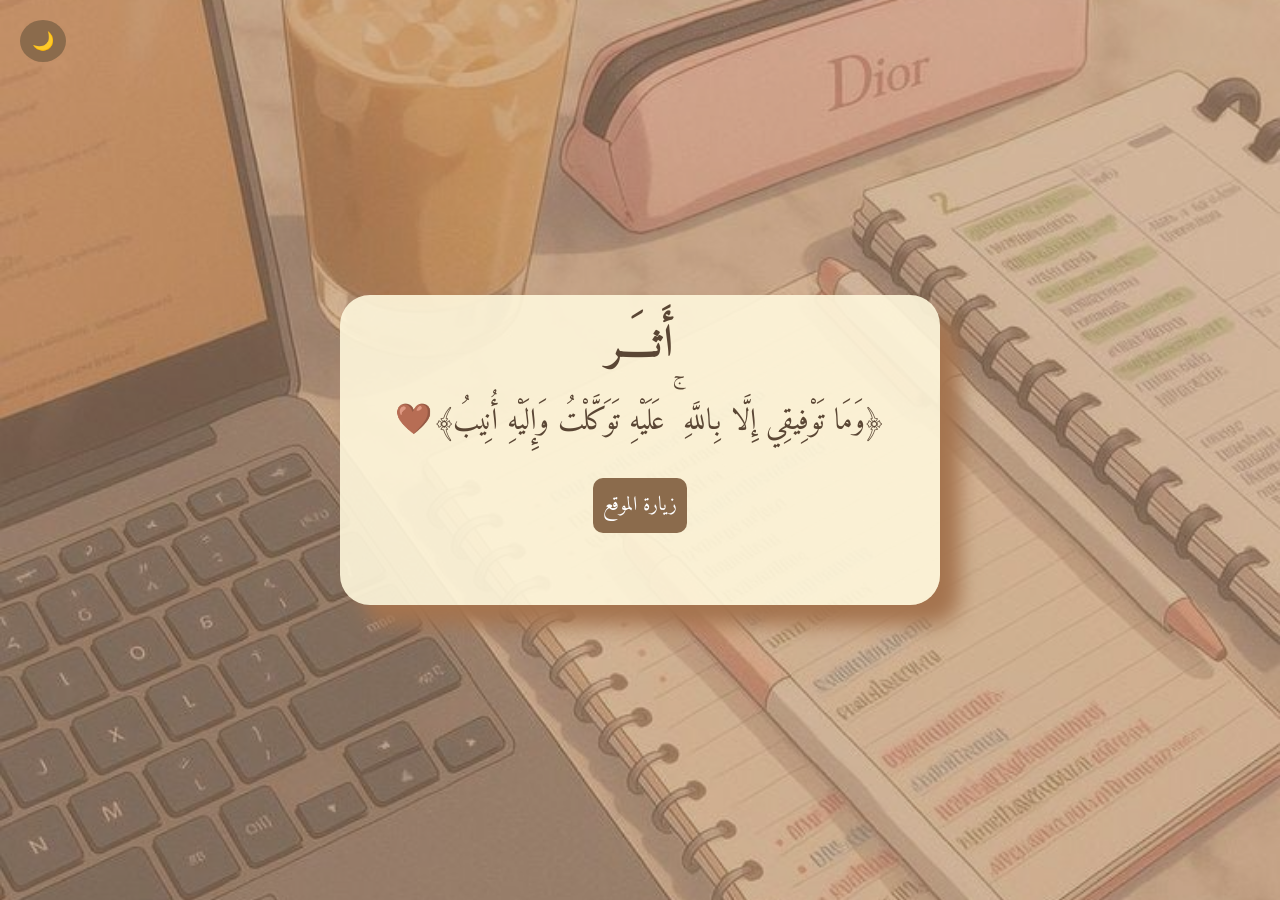
<file: index.html>
<!DOCTYPE html>
<html lang="ar" dir="rtl">
<head>
    <meta charset="UTF-8">
    <meta name="viewport" content="width=device-width, initial-scale=1.0">
    <link href="https://fonts.googleapis.com/css2?family=Amiri&display=swap" rel="stylesheet">
    <title>أثر</title>
    <link rel="stylesheet" href="./css/main.css">
</head>
<body>

    <main>
        <section class="headder">
         <div class="background"> 
         <button id="theme-toggle">🌙</button>
          <div class="about">
            <h1 style="margin-top: 10px;">أَثـَـــر</h1>
            <p>﴿وَمَا تَوْفِيقِي إِلَّا بِاللَّهِ ۚ عَلَيْهِ تَوَكَّلْتُ وَإِلَيْهِ أُنِيبُ﴾🤎</p>
            <a href="about.html">زيارة الموقع</a>
         </div>
         </div>
        </section>
    </main>


 <script>
    document.addEventListener("DOMContentLoaded", function () {
      const toggleBtn = document.getElementById("theme-toggle");

      toggleBtn.addEventListener("click", function () {
        document.body.classList.toggle("dark-mode");

        if (document.body.classList.contains("dark-mode")) {
          toggleBtn.textContent = "☀️";
        } else {
          toggleBtn.textContent = "🌙";
        }
      });
    });
    </script>

    
</body>

</html>
</file>
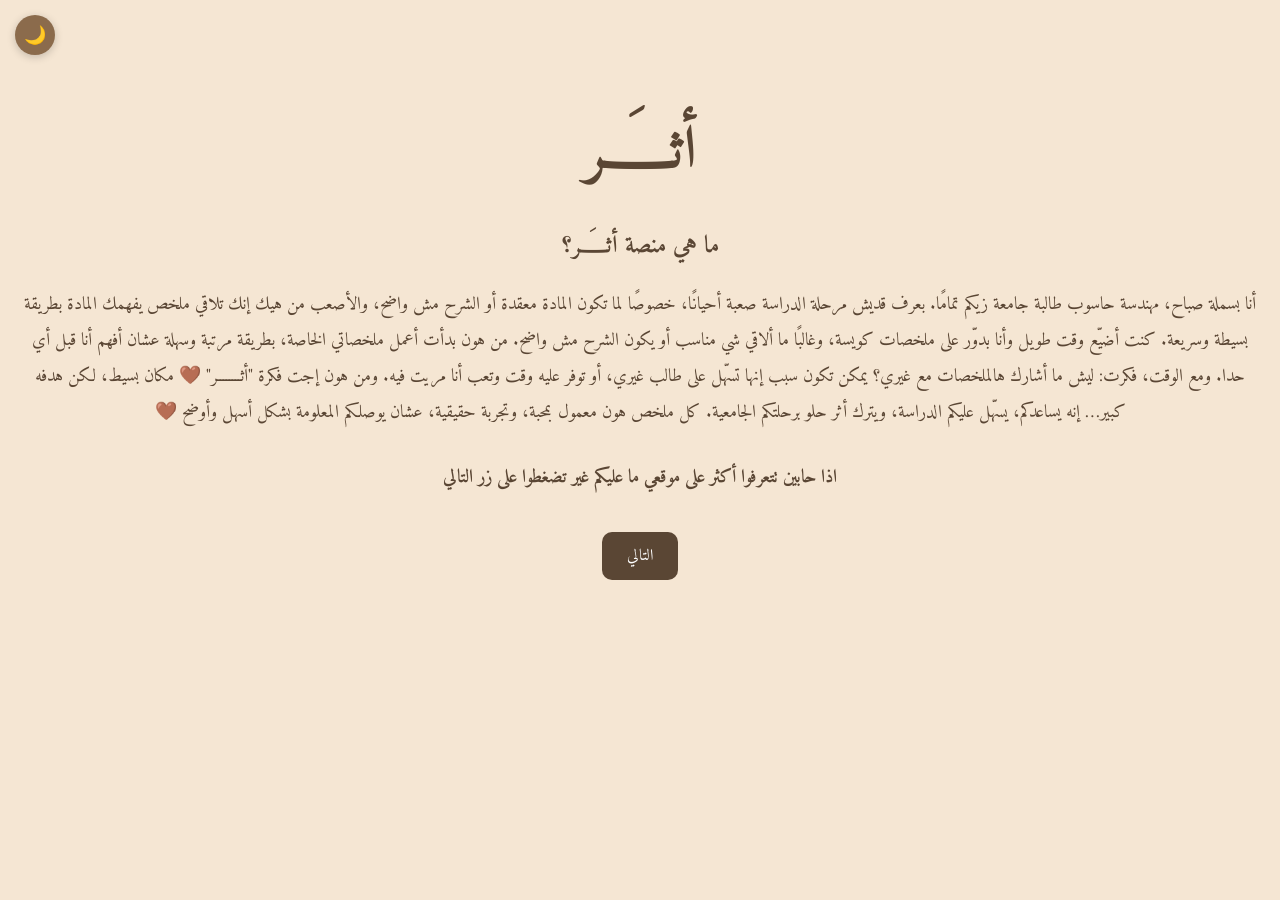
<file: about.html>
<!DOCTYPE html>
<html lang="ar" dir="rtl">

<head>
  <meta charset="UTF-8">
  <meta name="viewport" content="width=device-width, initial-scale=1.0">
  <title>ما هي منصة تبيان ؟</title>

  <link href="https://fonts.googleapis.com/css2?family=Amiri&display=swap" rel="stylesheet">

  <style>
    ::selection{
    background-color:#ebcab1 ;
    }
    
    body {
      margin: 0;
      font-family: 'Amiri', serif;
      background-color: #f5e6d3;
      color: #5a4634;
      transition: 0.3s;
    }

    .aboutt {
      padding: 50px 20px;
      text-align: center;
    }

    h1 {
      font-size: 60px;
      margin-bottom: 10px;
    }

    h2 {
      margin-bottom: 20px;
    }

    p {
      line-height: 2;
      margin: auto;
      font-size: 18px;
      max-width: 400;
    }

    h3 {
      margin-top: 30px;
    }

    .about-button a {
      display: inline-block;
      margin-top: 20px;
      padding: 10px 25px;
      background-color: #5a4634;
      color: #fff;
      text-decoration: none;
      border-radius: 10px;
      transition: 0.3s;
    }

    .about-button a:hover {
      opacity: 0.8;
    }

    /* زر الدارك */
    #darkModeToggle {
      position: fixed;
      top: 15px;
      left: 15px;
      background: #8b6b4c;
      color: #fff;
      border: none;
      border-radius: 50%;
      width: 40px;
      height: 40px;
      cursor: pointer;
      font-size: 18px;
      box-shadow: 0 2px 8px rgba(0,0,0,0.2);
      z-index: 999;
      transition: 0.3s;
    }

    #darkModeToggle:hover {
      transform: scale(1.1);
    }

    /* وضع الدارك */
    body.dark {
      background-color: #2b2b2b;
      color: #eee;
    }

    body.dark h1,
    body.dark h2,
    body.dark h3 {
      color: #f5e6d3;
    }

    body.dark p {
      color: #ddd;
    }

    body.dark .about-button a {
      background-color: #f5e6d3;
      color: #2b2b2b;
    }

  </style>
</head>

<body>

  <!-- زر الدارك مود -->
  <button id="darkModeToggle">🌙</button>

  <main>
    <section class="aboutt">
      <div class="container">
        <div class="about-info">

          <h1>أثـَـــــر</h1>
          <h2>ما هي منصة أثـَـــــر؟</h2>

          <p>
            أنا بسملة صباح، مهندسة حاسوب طالبة جامعة زيكم تمامًا. بعرف قديش مرحلة الدراسة صعبة
            أحيانًا، خصوصًا لما تكون المادة معقدة أو الشرح مش واضح، والأصعب من هيك إنك تلاقي ملخص يفهمك المادة بطريقة
            بسيطة وسريعة.

            كنت أضيّع وقت طويل وأنا بدوّر على ملخصات كويسة، وغالبًا ما ألاقي شي مناسب أو يكون الشرح مش واضح. من هون بدأت
            أعمل ملخصاتي الخاصة، بطريقة مرتبة وسهلة عشان أفهم أنا قبل أي حدا.

            ومع الوقت، فكرت: ليش ما أشارك هالملخصات مع غيري؟ يمكن تكون سبب إنها تسهّل على طالب غيري، أو توفر عليه وقت
            وتعب أنا مريت فيه.

            ومن هون إجت فكرة "أثــــــــر" 🤎
            مكان بسيط، لكن هدفه كبير… إنه يساعدكم، يسهّل عليكم الدراسة، ويترك أثر حلو برحلتكم الجامعية.

            كل ملخص هون معمول بمحبة، وتجربة حقيقية، عشان يوصلكم المعلومة بشكل أسهل وأوضح 🤎
          </p>

          <h3>اذا حابين تتعرفوا أكثر على موقعي ما عليكم غير تضغطوا على زر التالي</h3>

          <div class="about-button">
            <a href="Branchs.html">التالي</a>
          </div>

        </div>
      </div>
    </section>
  </main>

  <script>
    const toggleBtn = document.getElementById("darkModeToggle");

    // تحميل الوضع المحفوظ
    if (localStorage.getItem("mode") === "dark") {
      document.body.classList.add("dark");
      toggleBtn.textContent = "☀️";
    }

    toggleBtn.onclick = () => {
      document.body.classList.toggle("dark");

      if (document.body.classList.contains("dark")) {
        localStorage.setItem("mode", "dark");
        toggleBtn.textContent = "☀️";
      } else {
        localStorage.setItem("mode", "light");
        toggleBtn.textContent = "🌙";
      }
    };
  </script>

</body>
</html>
</file>
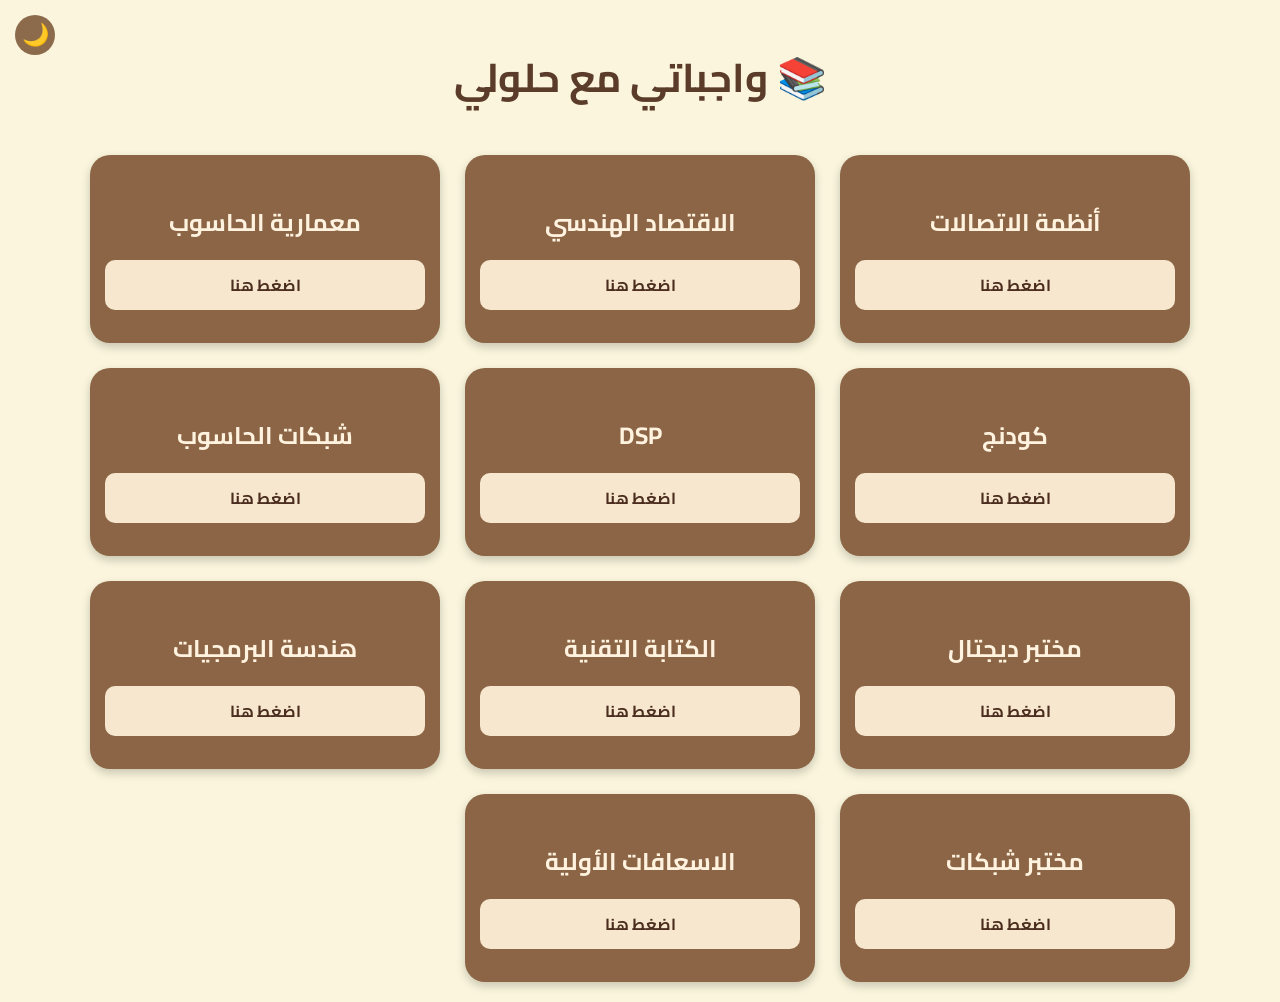
<file: Assignment.html>
<!DOCTYPE html>
<html lang="ar" dir="rtl">
<head>
  <meta charset="UTF-8" />
  <meta name="viewport" content="width=device-width, initial-scale=1.0" />
  <title>المصادر - الفرع العلمي</title>

  <style>
    @import url('https://fonts.googleapis.com/css2?family=Cairo:wght@400;600;700&display=swap');

    body {
      font-family: "Cairo", sans-serif;
      background-color: #faf5dc;
      color: #4b2e1f;
      margin: 0;
      padding: 0;
      text-align: center;
      overflow-x: hidden;
    }

    h1 {
      margin: 40px 0 20px;
      font-size: 40px;
      color: #5b3c2b;
    }

    p.sub {
      font-size: 18px;
      color: #6b4b36;
      margin-bottom: 40px;
    }

    .subjects-container {
      display: grid;
      grid-template-columns: repeat(auto-fit, minmax(260px, 1fr));
      gap: 25px;
      padding: 20px;
      max-width: 1100px;
      margin: auto;
    }

    .subject-card {
      background-color: #8b6545;
      border-radius: 20px;
      padding: 25px 15px;
      box-shadow: 0 4px 10px rgba(0,0,0,0.2);
      transition: transform 0.25s ease, box-shadow 0.25s ease;
    }

    .subject-card:hover {
      transform: translateY(-6px);
      box-shadow: 0 6px 15px rgba(0,0,0,0.3);
    }

    .subject-card h2 {
      color: #fff3e0;
      font-size: 24px;
      margin-bottom: 15px;
    }

    .links a {
      display: block;
      background-color: #f7e7ce;
      color: #4b2e1f;
      text-decoration: none;
      padding: 10px 8px;
      margin: 8px 0;
      border-radius: 10px;
      font-weight: bold;
      transition: background 0.25s ease, transform 0.2s ease;
    }

    .links a:hover {
      background-color: #e0c59a;
      transform: scale(1.03);
    }

    /* === Responsive Design === */
    @media (max-width: 768px) {
      h1 {
        font-size: 32px;
      }
      p.sub {
        font-size: 16px;
      }
      .subject-card {
        padding: 20px 10px;
      }
      .subject-card h2 {
        font-size: 20px;
      }
    }

    @media (max-width: 480px) {
      body {
        text-align: right;
        padding: 0 10px;
      }
      h1 {
        font-size: 26px;
        text-align: center;
      }
      .subjects-container {
        grid-template-columns: 1fr;
      }
      .subject-card {
        border-radius: 15px;
        padding: 18px;
      }
      .links a {
        font-size: 15px;
      }
    }

     /* 🌙 زر الدارك */
        #darkModeToggle {
            position: fixed;
            top: 15px;
            left: 15px;
            background: #8b6b4c;
            color: #fff;
            border: none;
            border-radius: 50%;
            width: 40px;
            height: 40px;
            cursor: pointer;
            border: none;
            font-size: 22px;
            cursor: pointer;
            z-index: 999;
        }

        /* 🌙 دارك مود بدون تعديل التصميم */
        body.dark {
            background-color: #2f2a25;
        }

        body.dark h1,
        body.dark h3 {
            color: #f5e6d3;
        }

        body.dark .contact-card {
            background-color: #3a342e;
        }
  </style>
</head>

<body>
  <button id="darkModeToggle">🌙</button>
  <h1>📚 واجباتي مع حلولي </h1>

  <div class="subjects-container">
    <div class="subject-card">
      <h2> أنظمة الاتصالات </h2>
      <div class="links">
        <a href="https://drive.google.com/drive/folders/107VhIavkbFbX41QbVV8-RADJtdn8dafa?usp=sharing" target="_blank">  اضغط هنا</a>

      </div>
    </div>

     <div class="subject-card">
      <h2> الاقتصاد الهندسي </h2>
      <div class="links">
        <a href="https://drive.google.com/drive/folders/10O5rdo4tuTQFtKZg0b_Rh4_j-8vCVe-i?usp=sharing" target="_blank">  اضغط هنا</a>

      </div>
    </div>

      <div class="subject-card">
      <h2>  معمارية الحاسوب </h2>
      <div class="links">
        <a href="https://drive.google.com/drive/folders/1u9kplV3XfYirpY03eOv4-QcJ1qwf7htY?usp=sharing" target="_blank">  اضغط هنا</a>

      </div>
    </div>

    <div class="subject-card">
      <h2>   كودنج </h2>
      <div class="links">
        <a href="https://drive.google.com/drive/folders/1BdCqlExaFU56yp3uQp41SAvnayEcoYr6?usp=sharing" target="_blank">  اضغط هنا</a>

      </div>
    </div>

    <div class="subject-card">
      <h2>  DSP </h2>
      <div class="links">
        <a href="https://drive.google.com/drive/folders/1-xcOsV2HsWMzov5yJCy7Zue-BYnEtOcx?usp=sharing" target="_blank">  اضغط هنا</a>

      </div>
    </div>

      <div class="subject-card">
      <h2>  شبكات الحاسوب  </h2>
      <div class="links">
        <a href="https://drive.google.com/drive/folders/1LSw5m-nopc0vppBssHORm-pA700rsNYI?usp=sharing" target="_blank">  اضغط هنا</a>

      </div>
    </div>

    <div class="subject-card">
      <h2>   مختبر ديجتال  </h2>
      <div class="links">
        <a href="https://drive.google.com/drive/folders/1eXkYArbt7gxJ0GRQX6Jjlfsh05h63pKV?usp=sharing" target="_blank">  اضغط هنا</a>

      </div>
    </div>

      <div class="subject-card">
      <h2> الكتابة التقنية  </h2>
      <div class="links">
        <a href="https://drive.google.com/drive/folders/1rekCrRftUyc3_AxPmv1ojUZGOlOOCn5R?usp=sharing" target="_blank">  اضغط هنا</a>

      </div>
    </div>

     <div class="subject-card">
      <h2>  هندسة البرمجيات  </h2>
      <div class="links">
        <a href="https://drive.google.com/drive/folders/15GS29Bt8YGu_GVDErPq0DITKf6HXSjwS?usp=sharing" target="_blank">  اضغط هنا</a>

      </div>
    </div>

    <div class="subject-card">
      <h2>   مختبر شبكات   </h2>
      <div class="links">
        <a href="https://drive.google.com/drive/folders/1qTozINQxB25dfFHy-Bb_EmpdAXzL0Gpy?usp=sharing" target="_blank">  اضغط هنا</a>

      </div>
    </div>

     <div class="subject-card">
      <h2>    الاسعافات الأولية    </h2>
      <div class="links">
        <a href="https://drive.google.com/drive/folders/1WA8qNrqk3Tb_qAhw0cB0RIrXT7q5_rzI?usp=sharing" target="_blank">  اضغط هنا</a>

      </div>
    </div>

  </div>


  
   <script>
        const toggleBtn = document.getElementById("darkModeToggle");

        if (localStorage.getItem("mode") === "dark") {
            document.body.classList.add("dark");
            toggleBtn.textContent = "☀️";
        }

        toggleBtn.onclick = () => {
            document.body.classList.toggle("dark");

            if (document.body.classList.contains("dark")) {
                localStorage.setItem("mode", "dark");
                toggleBtn.textContent = "☀️";
            } else {
                localStorage.setItem("mode", "light");
                toggleBtn.textContent = "🌙";
            }
        };
    </script>
</body>
</html>
</file>
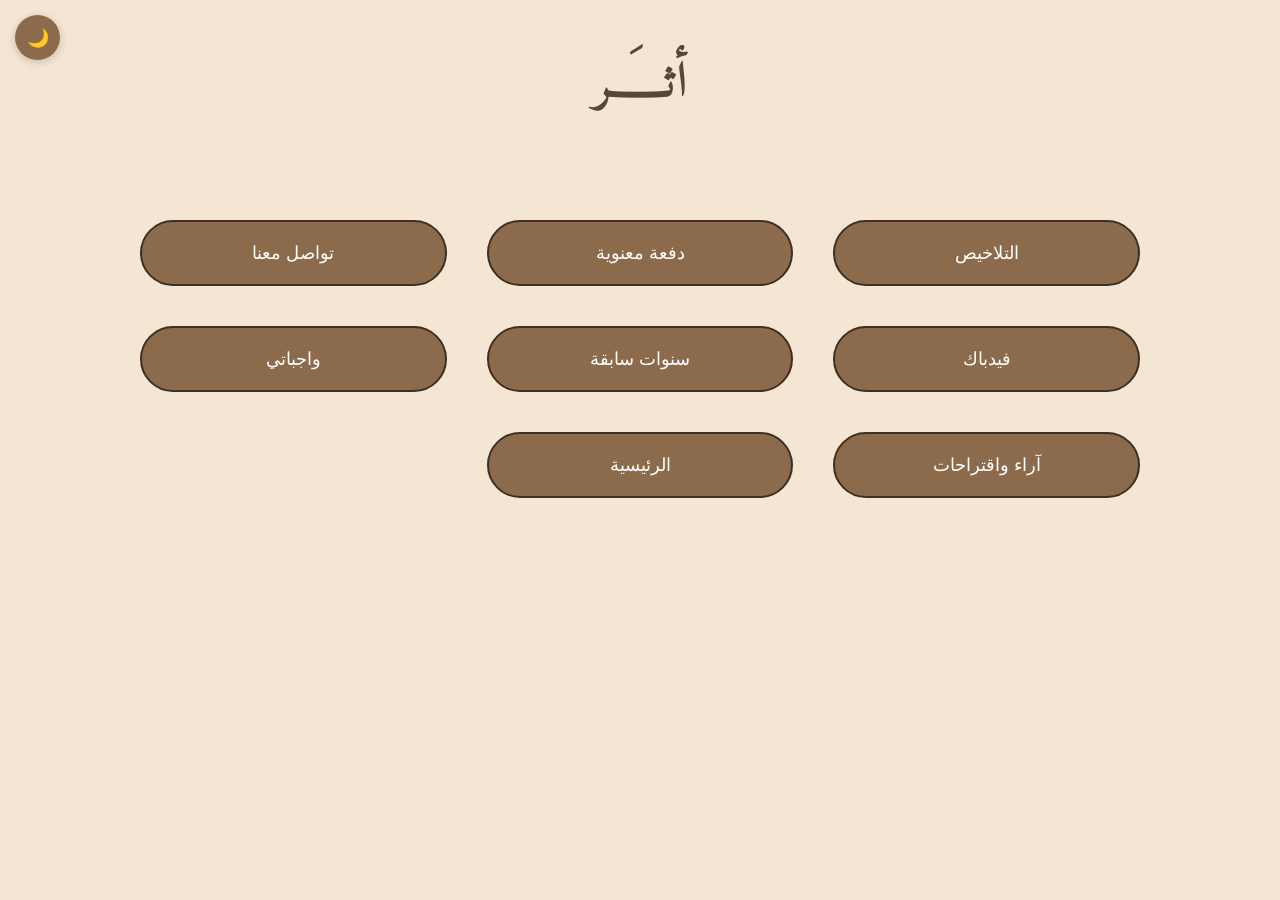
<file: Branchs.html>
<!DOCTYPE html>
<html lang="ar" dir="rtl">
<head>
    <meta charset="UTF-8">
    <meta name="viewport" content="width=device-width, initial-scale=1.0">
    <title>الأفرع</title>

    <link href="https://fonts.googleapis.com/css2?family=Amiri&display=swap" rel="stylesheet">

    <style>
        ::selection{
           background-color:#ebcab1 ;
        }

        body {
            margin: 0;
            font-family: 'Amiri', serif;
            background-color: #f5e6d3;
            color: #5a4634;
            transition: 0.3s;
            text-align: center;
        }

        h2 {
            margin-top: 40px;
            font-size: 50px;
        }

        .row {
            display: grid;
            grid-template-columns: repeat(auto-fit, minmax(250px, 1fr));
            gap: 40px;
            padding: 50px;
            max-width: 1000px;
            margin: auto;
        }

        .branch button {
            width: 100%;
            padding: 20px;
            border-radius: 50px;
            border: 2px solid #3e2f23;
            background-color: #8b6b4c;
            color: white;
            font-size: 18px;
            cursor: pointer;
            transition: 0.3s;
        }

        .branch button:hover {
            transform: scale(1.05);
        }

        /* زر الدارك */
        #darkModeToggle {
            position: fixed;
            top: 15px;
            left: 15px;
            background: #8b6b4c;
            color: #fff;
            border: none;
            border-radius: 50%;
            width: 45px;
            height: 45px;
            cursor: pointer;
            font-size: 18px;
            box-shadow: 0 2px 8px rgba(0,0,0,0.2);
            z-index: 999;
            transition: 0.3s;
        }

        #darkModeToggle:hover {
            transform: scale(1.1);
        }

        /* دارك مود */
        body.dark {
            background-color: #2b2b2b;
            color: #eee;
        }

        body.dark h2 {
            color: #f5e6d3;
        }

        body.dark .branch button {
            background-color: #f5e6d3;
            color: #2b2b2b;
            border-color: #f5e6d3;
        }

        /* 📱 موبايل */
        @media (max-width: 768px) {

            h2 {
                font-size: 32px;
                margin-top: 20px;
            }

            .row {
                padding: 20px;
                gap: 20px;
            }

            .branch button {
                padding: 15px;
                font-size: 16px;
            }

            #darkModeToggle {
                width: 40px;
                height: 40px;
                font-size: 16px;
            }
        }

        /* 📱 موبايل صغير */
        @media (max-width: 480px) {

            h2 {
                font-size: 26px;
            }

            .row {
                grid-template-columns: 1fr;
            }

            .branch button {
                font-size: 15px;
                padding: 14px;
            }
        }

    </style>
</head>

<body>

<button id="darkModeToggle">🌙</button>

<main>
    <section class="Taw-branches">
        <div class="container">

            <h2>أثـَـــــر</h2>

            <div class="row">


                <div class="branch">
                    <button onclick="window.location.href='Summaries.html'">التلاخيص</button>
                </div>

                <div class="branch">
                    <button onclick="window.location.href='ECO.html'">دفعة معنوية</button>
                </div>

                <div class="branch">
                    <button onclick="window.location.href='Contact.html'">تواصل معنا</button>
                </div>

                <div class="branch">
                    <button onclick="window.location.href='Feedback.html'">فيدباك</button>
                </div>

                <div class="branch">
                    <button onclick="window.location.href='YearExam.html'">سنوات سابقة</button>
                </div>

                <div class="branch">
                    <button onclick="window.location.href='Assignment.html'">واجباتي</button>
                </div>

                <div class="branch">
                    <button onclick="window.location.href='https://docs.google.com/forms/d/e/1FAIpQLSc8okKqEHRihZj_EoHhplv_2rJMk-eZMJOYdV_j2YnRNf4mNg/viewform?usp=dialog'">آراء واقتراحات</button>
                </div>

                 <div class="branch">
                    <button onclick="window.location.href='index.html'">الرئيسية</button>
                </div>

            </div>

        </div>
    </section>
</main>

<script>
    const toggleBtn = document.getElementById("darkModeToggle");

    if (localStorage.getItem("mode") === "dark") {
        document.body.classList.add("dark");
        toggleBtn.textContent = "☀️";
    }

    toggleBtn.onclick = () => {
        document.body.classList.toggle("dark");

        if (document.body.classList.contains("dark")) {
            localStorage.setItem("mode", "dark");
            toggleBtn.textContent = "☀️";
        } else {
            localStorage.setItem("mode", "light");
            toggleBtn.textContent = "🌙";
        }
    };
</script>

</body>
</html>
</file>
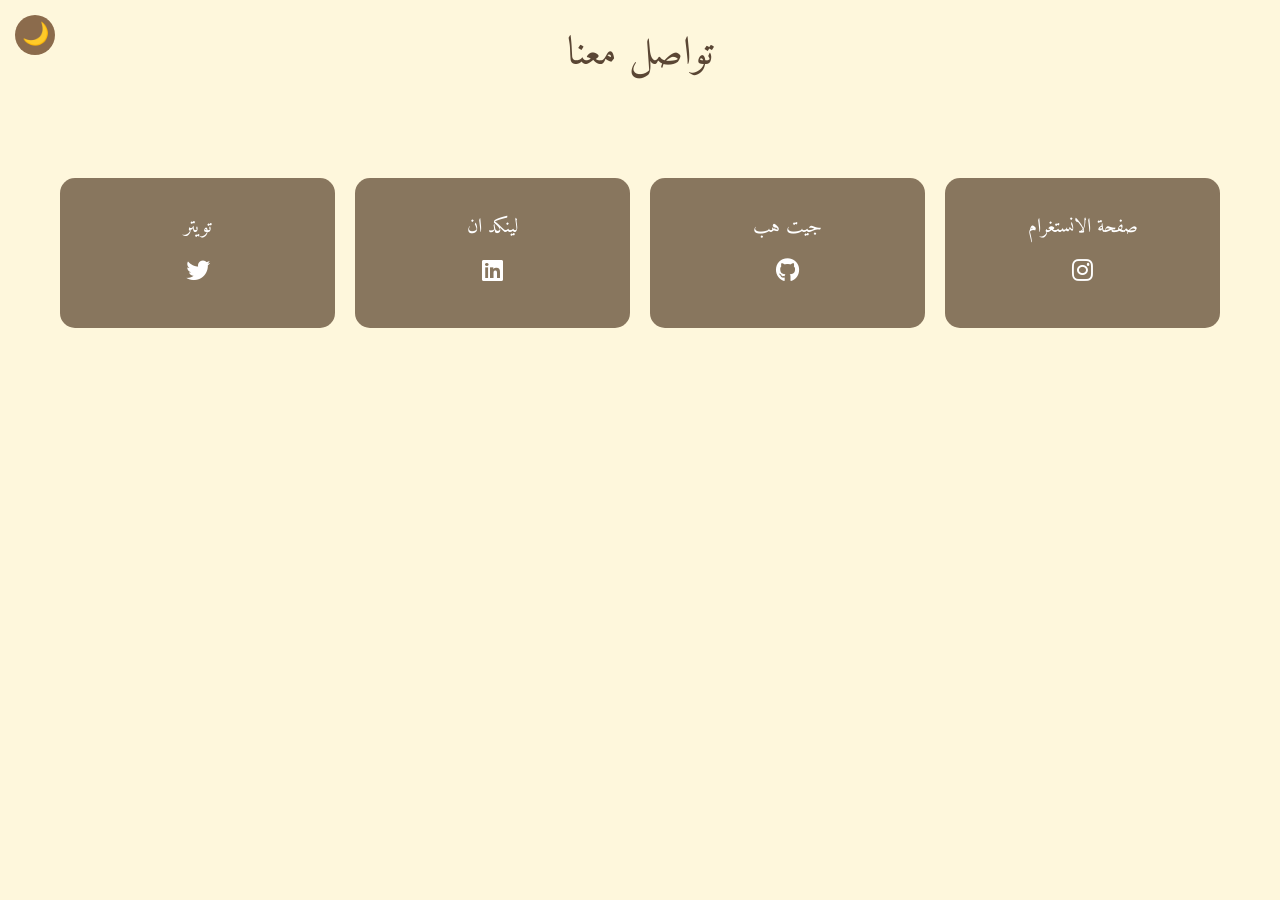
<file: Contact.html>
<!DOCTYPE html>
<html lang="ar" dir="rtl">
<head>
    <meta charset="UTF-8">
    <meta name="viewport" content="width=device-width, initial-scale=1.0">
    <title>تواصل معنا</title>
    <link href="https://fonts.googleapis.com/css2?family=Amiri&display=swap" rel="stylesheet">
    <link href="https://cdn.jsdelivr.net/npm/bootstrap@5.3.8/dist/css/bootstrap.min.css" rel="stylesheet">

    <style>
        body {
            font-family: 'Amiri', serif;
            background-color: #fef7dc; 
            color: #5a4634;
            margin: 0;
            padding: 0;
            text-align: center;
        }

        h1 {
            margin: 30px 0;
            color: #5a4634;
            font-size: 40px;
        }

        .contact-container {
            display: grid;
            grid-template-columns: repeat(auto-fit, minmax(250px, 1fr));
            gap: 20px;
            padding: 20px;
            max-width: 1200px;
            margin: auto;
        }

        .contact-card {
            background-color:  #614a33be;
            color: white;
            border-radius: 15px;
            padding: 20px;
            transition: transform 0.3s, box-shadow 0.3s;
            display: flex;
            flex-direction: column;
            justify-content: center;
            align-items: center;
            min-height: 150px;
            margin-top: 50px;
        }

        .contact-card:hover {
            transform: translateY(-5px);
            box-shadow: 0 8px 25px rgba(0,0,0,0.3);
            cursor: pointer;
        }

        .contact-card h3 {
            margin-bottom: 15px;
            font-size: 20px;
        }

        .social-icons a {
            color: white;
            font-size: 24px;
            margin: 0 10px;
            transition: color 0.3s;
        }

        .social-icons a:hover {
            color: #f4e1d2;
        }

        @media (max-width: 768px) {
            .contact-card {
                min-height: 120px;
                padding: 15px;
            }
            .contact-card h3 {
                font-size: 18px;
            }
            .social-icons a {
                font-size: 20px;
            }
        }

        /* 🌙 زر الدارك */
        #darkModeToggle {
            position: fixed;
            top: 15px;
            left: 15px;
            background: #8b6b4c;
            color: #fff;
            border: none;
            border-radius: 50%;
            width: 40px;
            height: 40px;
            cursor: pointer;
            border: none;
            font-size: 22px;
            cursor: pointer;
            z-index: 999;
        }

        /* 🌙 دارك مود بدون تعديل التصميم */
        body.dark {
            background-color: #2f2a25;
        }

        body.dark h1,
        body.dark h3 {
            color: #f5e6d3;
        }

        body.dark .contact-card {
            background-color: #3a342e;
        }

    </style>

    <link rel="stylesheet" href="https://cdnjs.cloudflare.com/ajax/libs/font-awesome/6.5.0/css/all.min.css">
</head>

<body>

    <!-- 🌙 زر الدارك -->
    <button id="darkModeToggle">🌙</button>

    <h1>تواصل معنا</h1>

    <div class="contact-container">
        <div class="contact-card">
            <h3>صفحة الانستغرام</h3>
            <div class="social-icons">
                <a href="https://www.instagram.com/basmasab2004?igsh=N3lwNTluaDgydTgz" target="_blank"><i class="fab fa-instagram"></i></a>
            </div>
        </div>

        <div class="contact-card">
            <h3>جيت هب</h3>
            <div class="social-icons">
                <a href="https://github.com/Basmala-Sabbah" target="_blank"><i class="fa-brands fa-github"></i></a>
            </div>
        </div>

        <div class="contact-card">
            <h3>لينكد ان</h3>
            <div class="social-icons">
                <a href="https://www.linkedin.com/in/basmala-sabbah-055b09383" target="_blank"><i class="fa-brands fa-linkedin"></i></a>
            </div>
        </div>

        <div class="contact-card">
            <h3>تويتر</h3>
            <div class="social-icons">
                <a href="https://x.com/BsmltS67043" target="_blank"><i class="fa-brands fa-twitter"></i></a>
            </div>
        </div>
    </div>

    <script>
        const toggleBtn = document.getElementById("darkModeToggle");

        if (localStorage.getItem("mode") === "dark") {
            document.body.classList.add("dark");
            toggleBtn.textContent = "☀️";
        }

        toggleBtn.onclick = () => {
            document.body.classList.toggle("dark");

            if (document.body.classList.contains("dark")) {
                localStorage.setItem("mode", "dark");
                toggleBtn.textContent = "☀️";
            } else {
                localStorage.setItem("mode", "light");
                toggleBtn.textContent = "🌙";
            }
        };
    </script>

</body>
</html>
</file>
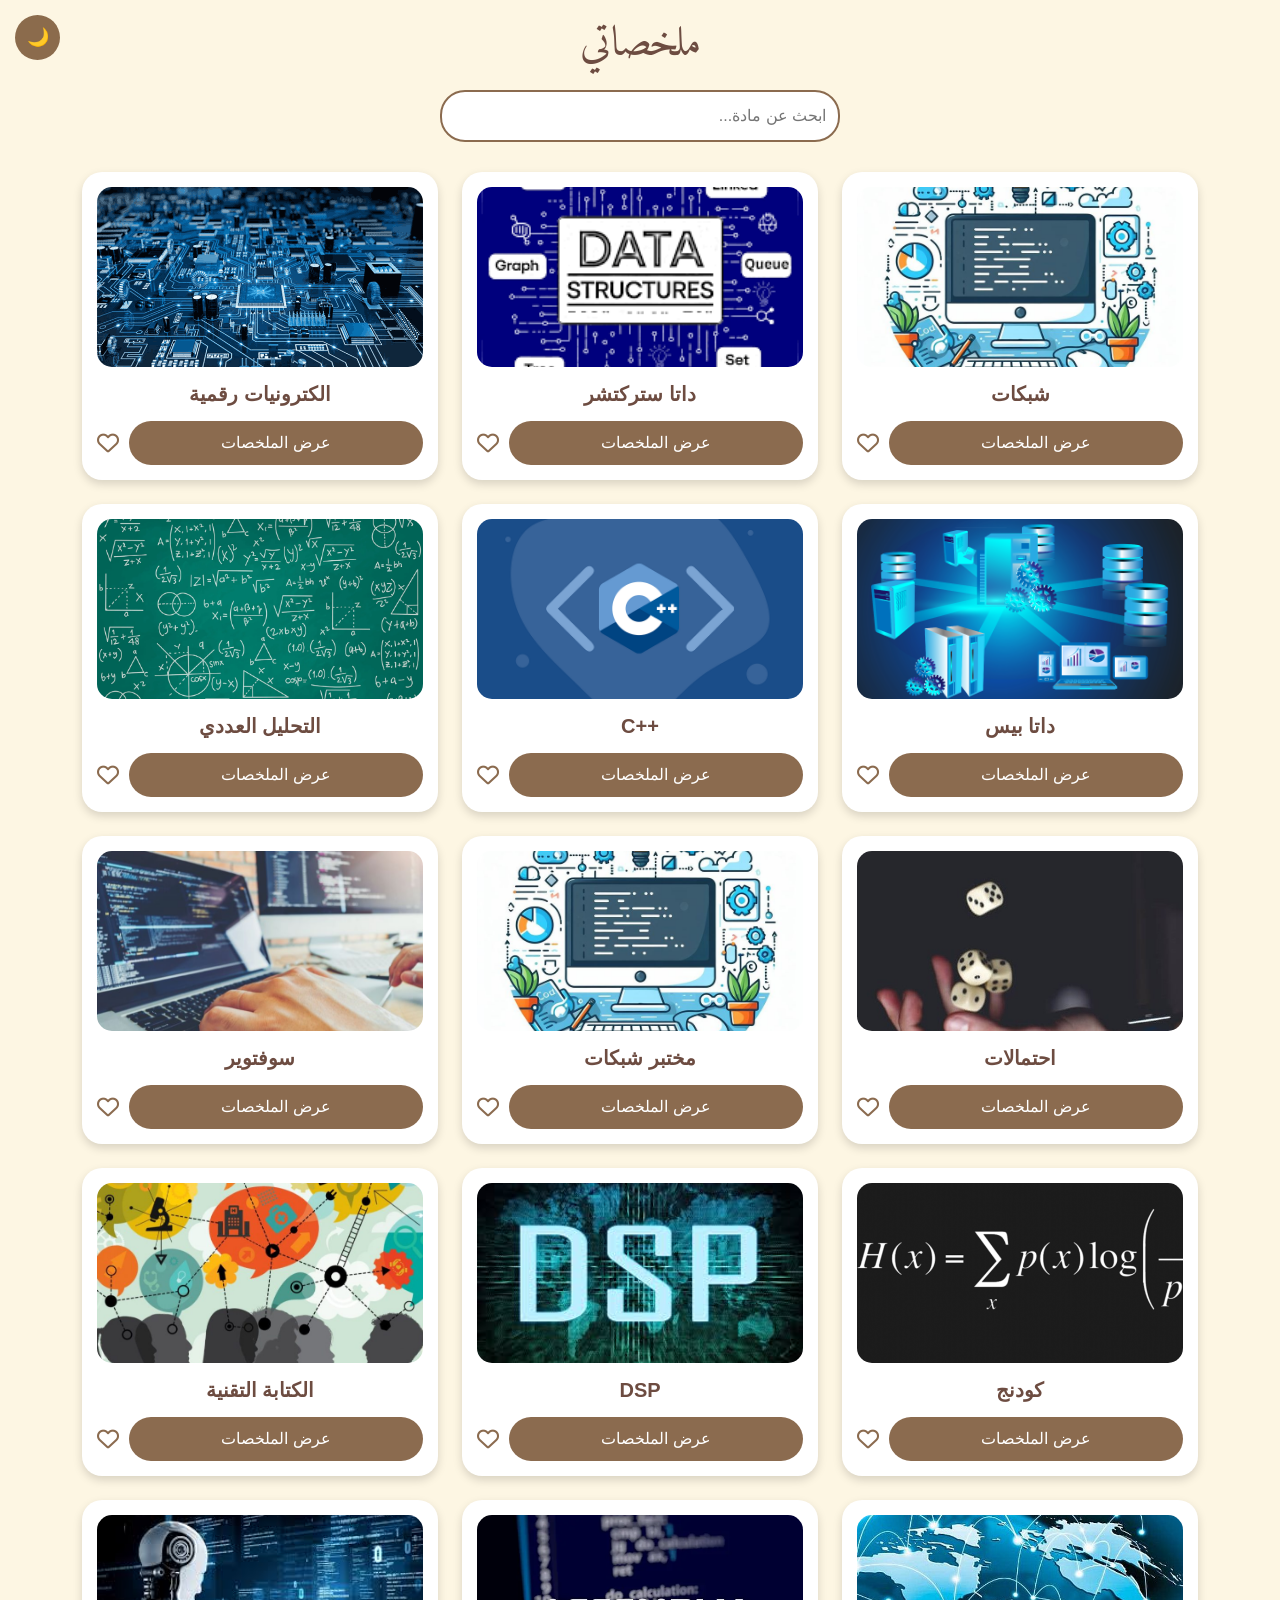
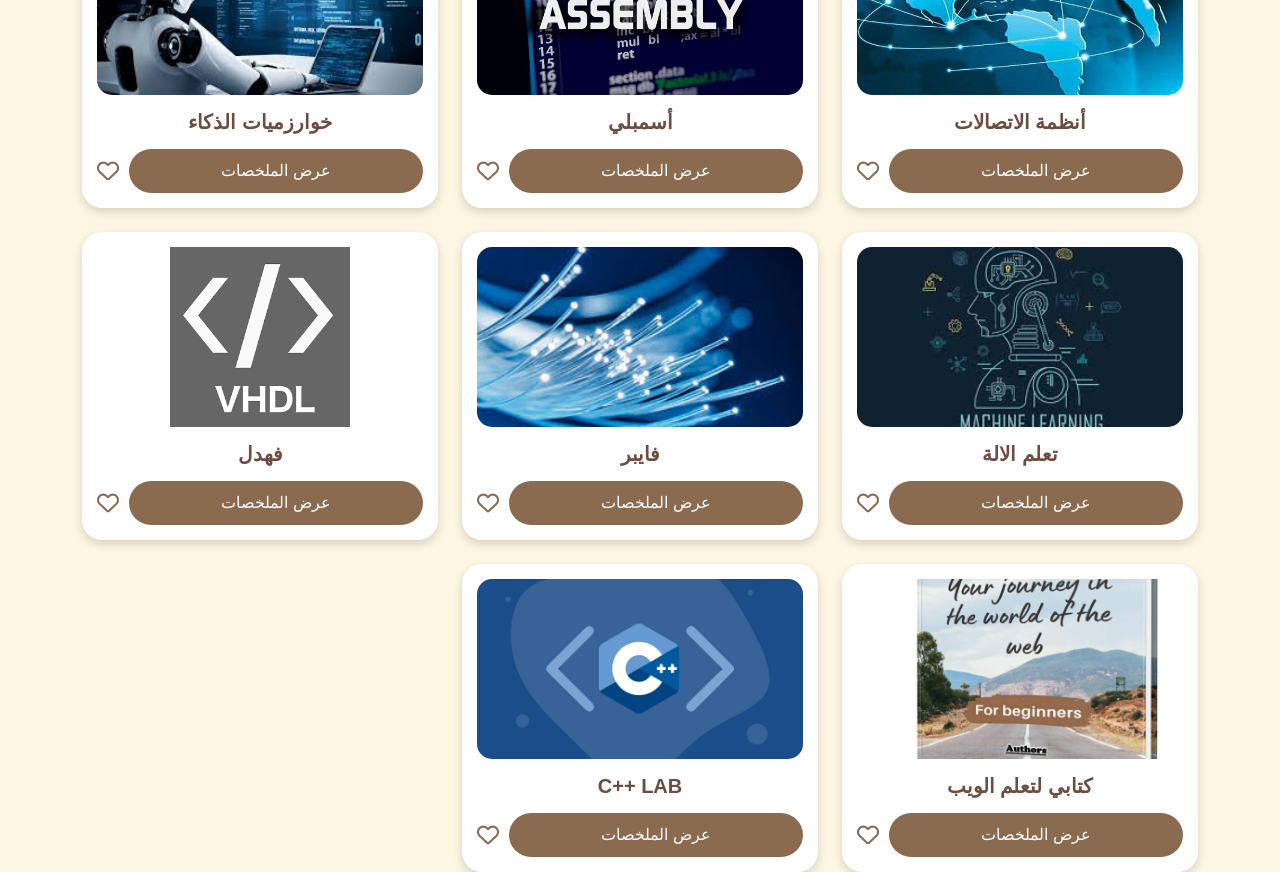
<file: Summaries.html>
<!DOCTYPE html>
<html lang="ar" dir="rtl">

<head>
    <meta charset="UTF-8">
    <meta name="viewport" content="width=device-width, initial-scale=1.0">
    <title>التلاخيص</title>

    <link href="https://cdn.jsdelivr.net/npm/bootstrap@5.3.8/dist/css/bootstrap.min.css" rel="stylesheet">
    <link href="https://fonts.googleapis.com/css2?family=Amiri&display=swap" rel="stylesheet">
    <link rel="stylesheet" href="https://cdnjs.cloudflare.com/ajax/libs/font-awesome/6.5.0/css/all.min.css">

    <style>
        body {
            font-family: "Tajawal", sans-serif;
            background-color: #fdf6e3;
            text-align: center;
        }

        h1 {
            margin: 20px 0;
            color: #6d4c41;
            font-family: 'Amiri';
            font-size: 42px;
        }

        .search-box {
            width: 90%;
            max-width: 400px;
            margin: 10px auto 30px;
        }

        .search-box input {
            width: 100%;
            padding: 12px;
            border-radius: 25px;
            border: 2px solid #8b6b4f;
            outline: none;
            text-align: right;
        }

        .summary-card {
            background: #fff;
            border-radius: 20px;
            padding: 15px;
            box-shadow: 0 4px 10px rgba(0,0,0,0.15);
            transition: 0.3s;
            height: 100%;
        }

        .summary-card:hover {
            transform: translateY(-6px);
        }

        .summary-card img {
            width: 100%;
            height: 180px;
            object-fit: cover;
            border-radius: 15px;
        }

        .summary-card h5 {
            margin: 15px 0;
            color: #6d4c41;
            font-weight: bold;
        }

        .card-actions {
            display: flex;
            justify-content: space-between;
            align-items: center;
            gap: 10px;
        }

        .btn-go {
            background-color: #8b6b4f;
            color: white;
            padding: 10px 20px;
            border-radius: 25px;
            text-decoration: none;
            flex: 1;
        }

        .btn-go:hover {
            background-color: #6d4c41;
        }

        .heart {
            font-size: 22px;
            color: #8b6b4f;
            cursor: pointer;
        }

        .heart.active {
            color: #6d4c41;
        }

        #darkModeToggle {
            position: fixed;
            top: 15px;
            left: 15px;
            background: #8b6b4c;
            color: #fff;
            border: none;
            border-radius: 50%;
            width: 45px;
            height: 45px;
            font-size: 18px;
            cursor: pointer;
            z-index: 999;
        }

        body.dark {
            background-color: #2f2a25;
        }

        body.dark h1,
        body.dark h5,
        body.dark a,
        body.dark button {
            color: #f5e6d3 !important;
        }

        body.dark .summary-card {
            background-color: #3a342e;
        }

        body.dark .btn-go {
            background-color: #6e543d;
        }

        body.dark .search-box input {
            background-color: #3a342e;
            color: #fff;
            border-color: #6e543d;
        }

        @media (max-width: 768px) {
            h1 { font-size: 30px; }
            .summary-card img { height: 150px; }
        }

        @media (max-width: 480px) {
            h1 { font-size: 26px; }
            .summary-card img { height: 140px; }
        }
    </style>
</head>

<body>

<button id="darkModeToggle">🌙</button>

<h1>ملخصاتي</h1>

<div class="search-box">
    <input type="text" id="searchInput" placeholder="ابحث عن مادة...">
</div>

<div class="container">
<div class="row g-4">

<div class="col-lg-4 col-md-6"><div class="summary-card"><img src="image/network.jpg"><h5>شبكات</h5><div class="card-actions"><a href="https://drive.google.com/drive/folders/121jScXwLYykQYRpEZSNThsVjuIAL-Fna?usp=sharing" target="_blank" class="btn-go">عرض الملخصات</a><i class="fa-regular fa-heart heart"></i></div></div></div>

<div class="col-lg-4 col-md-6"><div class="summary-card"><img src="image/datastructure.png"><h5>داتا ستركتشر</h5><div class="card-actions"><a href="https://drive.google.com/drive/folders/1d8X3ydS-S_Kj3TiX9qTsTxzIsOTQgSXN?usp=sharing" class="btn-go">عرض الملخصات</a><i class="fa-regular fa-heart heart"></i></div></div></div>

<div class="col-lg-4 col-md-6"><div class="summary-card"><img src="image/elctro.webp"><h5>الكترونيات رقمية</h5><div class="card-actions"><a href="https://drive.google.com/drive/folders/1YVAcIezJLM1K8uC5cKt1pES8EBQ83R-1?usp=sharing" class="btn-go">عرض الملخصات</a><i class="fa-regular fa-heart heart"></i></div></div></div>

<div class="col-lg-4 col-md-6"><div class="summary-card"><img src="image/database.png"><h5>داتا بيس</h5><div class="card-actions"><a href="https://drive.google.com/drive/folders/1oxedLkVb6Lm8BPzzei6WtyNxsAFzvm6U?usp=sharing" class="btn-go">عرض الملخصات</a><i class="fa-regular fa-heart heart"></i></div></div></div>

<div class="col-lg-4 col-md-6"><div class="summary-card"><img src="image/C++photo.png"><h5>++C</h5><div class="card-actions"><a href="https://drive.google.com/drive/folders/1R8uOmnWm4md_xN6y7lpHP7z6QHWlI5nB?usp=sharing" class="btn-go">عرض الملخصات</a><i class="fa-regular fa-heart heart"></i></div></div></div>

<div class="col-lg-4 col-md-6"><div class="summary-card"><img src="image/Tahlel.webp"><h5>التحليل العددي</h5><div class="card-actions"><a href="https://drive.google.com/drive/folders/1IzUlB50LouhgoZZ14BMxwszvqkdiCrRj?usp=sharing" class="btn-go">عرض الملخصات</a><i class="fa-regular fa-heart heart"></i></div></div></div>

<div class="col-lg-4 col-md-6"><div class="summary-card"><img src="image/probabilty.jpg"><h5>احتمالات</h5><div class="card-actions"><a href="https://drive.google.com/drive/folders/1mP0Zed4_PnmEPo8xcHEqQ2iPC9uRLSPe?usp=sharing" class="btn-go">عرض الملخصات</a><i class="fa-regular fa-heart heart"></i></div></div></div>

<div class="col-lg-4 col-md-6"><div class="summary-card"><img src="image/network.jpg"><h5>مختبر شبكات</h5><div class="card-actions"><a href="https://drive.google.com/drive/folders/1N2RP7JVZfA6PS5TOcXDv6hEHsRH2PxBk?usp=sharing" class="btn-go">عرض الملخصات</a><i class="fa-regular fa-heart heart"></i></div></div></div>

<div class="col-lg-4 col-md-6"><div class="summary-card"><img src="image/software.jpg"><h5>سوفتوير</h5><div class="card-actions"><a href="https://drive.google.com/drive/folders/1XpRkb9HTnz5YAgo8xpZd0jVMvdb-Ldb7?usp=sharing" class="btn-go">عرض الملخصات</a><i class="fa-regular fa-heart heart"></i></div></div></div>

<div class="col-lg-4 col-md-6"><div class="summary-card"><img src="image/coding.png"><h5>كودنج</h5><div class="card-actions"><a href="https://drive.google.com/drive/folders/1rYWrjEccBVOpQZ63rFCwEy4dNRLPGedK?usp=sharing" class="btn-go">عرض الملخصات</a><i class="fa-regular fa-heart heart"></i></div></div></div>

<div class="col-lg-4 col-md-6"><div class="summary-card"><img src="image/DSP.jfif"><h5>DSP</h5><div class="card-actions"><a href="https://drive.google.com/drive/folders/1sinhqblvBhsauBg-UmCXLPWmUGNsfAgX?usp=sharing" class="btn-go">عرض الملخصات</a><i class="fa-regular fa-heart heart"></i></div></div></div>

<div class="col-lg-4 col-md-6"><div class="summary-card"><img src="image/writting.jpg"><h5>الكتابة التقنية</h5><div class="card-actions"><a href="https://drive.google.com/drive/folders/1fM8-P2czf5pUVd9qYGyoddiWexKmnzDb?usp=sharing" class="btn-go">عرض الملخصات</a><i class="fa-regular fa-heart heart"></i></div></div></div>

<div class="col-lg-4 col-md-6"><div class="summary-card"><img src="image/CSS.jpg "><h5>أنظمة الاتصالات</h5><div class="card-actions"><a href="https://drive.google.com/drive/folders/10Wzy2T3uVrGdmRZnWVkxXCMQDcOXJgbz?usp=sharing" class="btn-go">عرض الملخصات</a><i class="fa-regular fa-heart heart"></i></div></div></div>

<div class="col-lg-4 col-md-6"><div class="summary-card"><img src="image/Asemmbly.webp"><h5>أسمبلي</h5><div class="card-actions"><a href="https://drive.google.com/drive/folders/1Y2e4fh06tt49XxwWhoOKw-mB9eUtGH4f?usp=sharing" class="btn-go">عرض الملخصات</a><i class="fa-regular fa-heart heart"></i></div></div></div>

<div class="col-lg-4 col-md-6"><div class="summary-card"><img src="image/AIphoto.jfif"><h5>خوارزميات الذكاء</h5><div class="card-actions"><a href="https://drive.google.com/drive/folders/12GbkE6ERwPQea5cbZRxkd7nBFr9ODYGR?usp=sharing" class="btn-go">عرض الملخصات</a><i class="fa-regular fa-heart heart"></i></div></div></div>

<div class="col-lg-4 col-md-6"><div class="summary-card"><img src="image/Machine.jfif"><h5>تعلم الالة</h5><div class="card-actions"><a href="https://drive.google.com/drive/folders/1Z69dupz7b-zpyFlouOwl_JW1xtsYaXd_?usp=sharing" class="btn-go">عرض الملخصات</a><i class="fa-regular fa-heart heart"></i></div></div></div>

<div class="col-lg-4 col-md-6"><div class="summary-card"><img src="image/Viber.jfif"><h5>فايبر</h5><div class="card-actions"><a href="https://drive.google.com/drive/folders/1oYbexVQS7c8DRMC3vcF-_X-mdo5YwEjC?usp=sharing" class="btn-go">عرض الملخصات</a><i class="fa-regular fa-heart heart"></i></div></div></div>

<div class="col-lg-4 col-md-6"><div class="summary-card"><img src="image/VHDL.png"><h5>فهدل</h5><div class="card-actions"><a href="https://drive.google.com/drive/folders/1211UoR9U1jOnCboumDy8Fsf1bHYxFBa_?usp=sharing" class="btn-go">عرض الملخصات</a><i class="fa-regular fa-heart heart"></i></div></div></div>

<div class="col-lg-4 col-md-6"><div class="summary-card"><img src="image/WEB.jfif"><h5>كتابي لتعلم الويب</h5><div class="card-actions"><a href="https://drive.google.com/drive/folders/1_4f3fLVGyAvhIKBlHI5mc-OZBvEc1Za4?usp=sharing" class="btn-go">عرض الملخصات</a><i class="fa-regular fa-heart heart"></i></div></div></div>

<div class="col-lg-4 col-md-6"><div class="summary-card"><img src="image/C++photo.png"><h5> C++ LAB </h5><div class="card-actions"><a href="https://drive.google.com/drive/folders/14khjTPBXFJCGjUDx5fYScai643CV4CH2?usp=sharing" class="btn-go">عرض الملخصات</a><i class="fa-regular fa-heart heart"></i></div></div></div>

</div>
</div>

<script>
// القلوب
document.querySelectorAll('.heart').forEach(heart => {
    heart.onclick = () => {
        heart.classList.toggle('active');
        heart.classList.toggle('fa-solid');
        heart.classList.toggle('fa-regular');
    };
});

// البحث
const input = document.getElementById("searchInput");
const cards = document.querySelectorAll(".col-lg-4");

function normalize(text) {
    return text
        .replace(/[أإآ]/g, "ا")
        .replace(/ة/g, "ه")
        .replace(/ى/g, "ي")
        .replace(/ؤ/g, "و")
        .replace(/ئ/g, "ي")
        .replace(/\s+/g, "")
        .toLowerCase();
}

input.addEventListener("input", function () {
    const value = normalize(this.value);

    cards.forEach(card => {
        const title = card.querySelector("h5").textContent;
        const normalizedTitle = normalize(title);

        card.style.display = normalizedTitle.includes(value) ? "block" : "none";
    });
});

// دارك مود
const toggleBtn = document.getElementById("darkModeToggle");

if (localStorage.getItem("mode") === "dark") {
    document.body.classList.add("dark");
    toggleBtn.textContent = "☀️";
}

toggleBtn.onclick = () => {
    document.body.classList.toggle("dark");

    if (document.body.classList.contains("dark")) {
        localStorage.setItem("mode", "dark");
        toggleBtn.textContent = "☀️";
    } else {
        localStorage.setItem("mode", "light");
        toggleBtn.textContent = "🌙";
    }
};
</script>

</body>
</html>
</file>
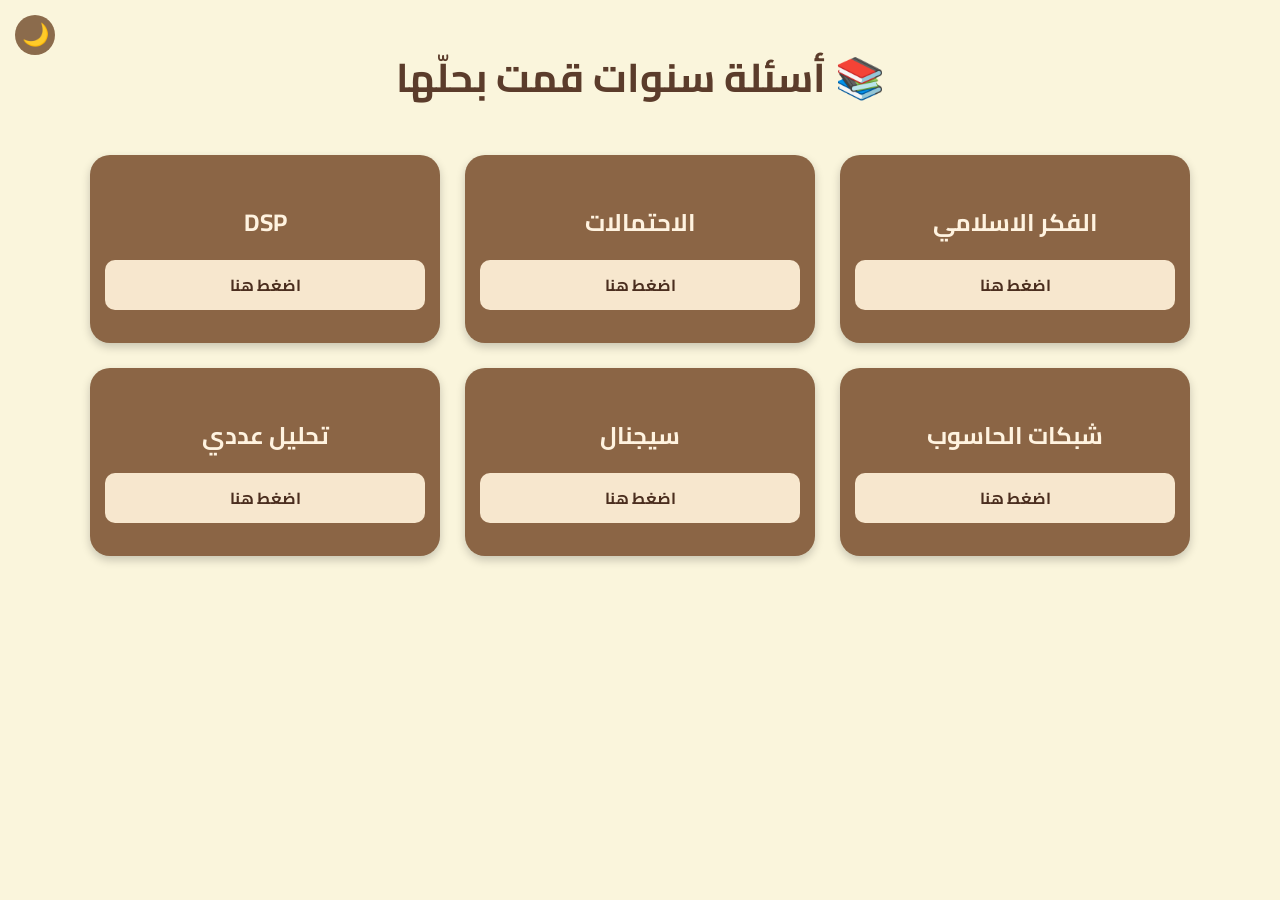
<file: YearExam.html>
<!DOCTYPE html>
<html lang="ar" dir="rtl">
<head>
  <meta charset="UTF-8" />
  <meta name="viewport" content="width=device-width, initial-scale=1.0" />
  <title>المصادر - الفرع العلمي</title>

  <style>
    @import url('https://fonts.googleapis.com/css2?family=Cairo:wght@400;600;700&display=swap');

    body {
      font-family: "Cairo", sans-serif;
      background-color: #faf5dc;
      color: #4b2e1f;
      margin: 0;
      padding: 0;
      text-align: center;
      overflow-x: hidden;
    }

    h1 {
      margin: 40px 0 20px;
      font-size: 40px;
      color: #5b3c2b;
    }

    p.sub {
      font-size: 18px;
      color: #6b4b36;
      margin-bottom: 40px;
    }

    .subjects-container {
      display: grid;
      grid-template-columns: repeat(auto-fit, minmax(260px, 1fr));
      gap: 25px;
      padding: 20px;
      max-width: 1100px;
      margin: auto;
    }

    .subject-card {
      background-color: #8b6545;
      border-radius: 20px;
      padding: 25px 15px;
      box-shadow: 0 4px 10px rgba(0,0,0,0.2);
      transition: transform 0.25s ease, box-shadow 0.25s ease;
    }

    .subject-card:hover {
      transform: translateY(-6px);
      box-shadow: 0 6px 15px rgba(0,0,0,0.3);
    }

    .subject-card h2 {
      color: #fff3e0;
      font-size: 24px;
      margin-bottom: 15px;
    }

    .links a {
      display: block;
      background-color: #f7e7ce;
      color: #4b2e1f;
      text-decoration: none;
      padding: 10px 8px;
      margin: 8px 0;
      border-radius: 10px;
      font-weight: bold;
      transition: background 0.25s ease, transform 0.2s ease;
    }

    .links a:hover {
      background-color: #e0c59a;
      transform: scale(1.03);
    }

    /* === Responsive Design === */
    @media (max-width: 768px) {
      h1 {
        font-size: 32px;
      }
      p.sub {
        font-size: 16px;
      }
      .subject-card {
        padding: 20px 10px;
      }
      .subject-card h2 {
        font-size: 20px;
      }
    }

    @media (max-width: 480px) {
      body {
        text-align: right;
        padding: 0 10px;
      }
      h1 {
        font-size: 26px;
        text-align: center;
      }
      .subjects-container {
        grid-template-columns: 1fr;
      }
      .subject-card {
        border-radius: 15px;
        padding: 18px;
      }
      .links a {
        font-size: 15px;
      }
    }


     /* 🌙 زر الدارك */
        #darkModeToggle {
            position: fixed;
            top: 15px;
            left: 15px;
            background: #8b6b4c;
            color: #fff;
            border: none;
            border-radius: 50%;
            width: 40px;
            height: 40px;
            cursor: pointer;
            border: none;
            font-size: 22px;
            cursor: pointer;
            z-index: 999;
        }

        /* 🌙 دارك مود بدون تعديل التصميم */
        body.dark {
            background-color: #2f2a25;
        }

        body.dark h1,
        body.dark h3 {
            color: #f5e6d3;
        }

        body.dark .contact-card {
            background-color: #3a342e;
        }
  </style>
</head>

<body>
    <!-- 🌙 زر الدارك -->
    <button id="darkModeToggle">🌙</button>
  <h1>📚 أسئلة سنوات قمت بحلّها </h1>

  <div class="subjects-container">
    <div class="subject-card">
      <h2>الفكر الاسلامي </h2>
      <div class="links">
        <a href="https://drive.google.com/drive/folders/1jeZHH63J1VADytE1lelh6DpY7JmxmcUY?usp=sharing" target="_blank">  اضغط هنا</a>

      </div>
    </div>

     <div class="subject-card">
      <h2> الاحتمالات </h2>
      <div class="links">
        <a href="https://drive.google.com/drive/folders/1SkD6UCDI5dQK4SHR9J_zuq-yMP4AW-JF?usp=sharing" target="_blank">  اضغط هنا</a>

      </div>
    </div>

    <div class="subject-card">
      <h2> DSP </h2>
      <div class="links">
        <a href="https://drive.google.com/drive/folders/1roMQga7EvzjqcFajTSNN49QYeD4PpCau?usp=sharing" target="_blank">  اضغط هنا</a>

      </div>
    </div>

    <div class="subject-card">
      <h2> شبكات الحاسوب </h2>
      <div class="links">
        <a href="https://drive.google.com/drive/folders/1Bd9FFkIRQDYP8MmpkfANQ-f06ZsoPDKQ?usp=sharing" target="_blank">  اضغط هنا</a>

      </div>
    </div>

    <div class="subject-card">
      <h2> سيجنال  </h2>
      <div class="links">
        <a href="https://drive.google.com/drive/folders/1VqlLV8OYe4iVvzcgaL3myuX1V_6-GxB6?usp=sharing" target="_blank">  اضغط هنا</a>

      </div>
    </div>

     <div class="subject-card">
      <h2> تحليل عددي  </h2>
      <div class="links">
        <a href="https://drive.google.com/drive/folders/1NWB_HjY_9nJQ5DzRcstoJ8moQUUZk9P1?usp=sharing" target="_blank">  اضغط هنا</a>

      </div>
    </div>

    
  </div>


   <script>
        const toggleBtn = document.getElementById("darkModeToggle");

        if (localStorage.getItem("mode") === "dark") {
            document.body.classList.add("dark");
            toggleBtn.textContent = "☀️";
        }

        toggleBtn.onclick = () => {
            document.body.classList.toggle("dark");

            if (document.body.classList.contains("dark")) {
                localStorage.setItem("mode", "dark");
                toggleBtn.textContent = "☀️";
            } else {
                localStorage.setItem("mode", "light");
                toggleBtn.textContent = "🌙";
            }
        };
    </script>
</body>
</html>
</file>
<file: css/main.css>
@import './base.css';

body{
  background-color:#fef7dc ;
}
/*Start headder*/
.headder{
    background-image: url('../image/Home.jpg');
    background-size: cover;
    background-repeat: no-repeat;
    background-position:center ;
    height: 100vh;
}

.background{
    background-color: #a67c5276;
    height: 100vh;
    display: flex;
}

.about{
    background-color:#fef7dc ;
    display: flex;
    flex-direction: column;
    gap: 10px;
    height: 310px;
    width: 600px;
    margin: auto;
    align-items: center;
    border-radius: 30px;
    text-align: center;
    font-family: 'Amiri', serif;
    font-size: 30px;
    color: #6b4f3a;
    box-shadow: 20px 20px 20px  #a5744f
}
.about p{
    font-size: 30px;
}

.about a{
    color:#fbf2d2 ;
    background-color: #896345;
    font-size: 20px;
    padding: 10px;
    border-radius: 10px;
    margin-top: 20px;
    transition: background-color 0.3s ease;
    
}
.about a:hover{
 background-color: #6b4f3a;
}

@media screen and (max-width:666px) {
  .about{
    width:500px;
    height: 300px;
  }
}

@media screen and (max-width:533px) {
  .about{
    width:450px;
    height: 300px;
  }

  .about p{
    font-size: 25px;
  }

}

@media screen and (max-width:486px) {
  .about{
    width:350px;
    height: 230px;
  }

  .about h1{
    font-size: 40px;
  }
  .about p{
    font-size: 20px;
  }
}

@media screen and (max-width:382px) {
  .about{
    width:300px;
    height: 210px;
  }

  .about h1{
    font-size: 40px;
  }
  .about p{
    font-size: 18px;
  }
  .about a{
    font-size: 15px;
  }
}

@media screen and (max-width:314px) {
  .about{
    width:240px;
    height: 200px;
  }

  .about h1{
    font-size: 30px;

  }
  .about p{
    font-size: 14px;
  }
}



/* الوضع الطبيعي (الفاتح) */
body {
  background-color: #fef7dc;
  color: #5a4634;
  transition: 0.3s;
}

/* الكارد */
.about {
  background-color: rgba(255, 248, 220, 0.9);
  color: #5a4634;
}

/* الزر */
.about a {
  background-color: #8b6b4c;
  color: white;
}

/* 🌙 الوضع الداكن */
body.dark-mode {
  background-color: #1e1e1e;
  color: #ffffff;
}

/* الكارد بالداكن */
body.dark-mode .about {
  background-color: rgba(30, 30, 30, 0.9);
  color: #ffffff;
}

/* الزر بالداكن */
body.dark-mode .about a {
  background-color: #c2a27a;
  color: #000;
}

/* تغميق الخلفية (لأن عندك صورة) */
body.dark-mode .background {
  filter: brightness(0.5);
}

/* زر التبديل */
#theme-toggle {
  position: fixed;
  top: 20px;
  left: 20px;
  background: #8b6b4c;
  color: white;
  border: none;
  border-radius: 50%;
  padding: 10px 12px;
  cursor: pointer;
  font-size: 18px;
  z-index: 9999;
}

/*End headder*/





.aboutt{
    background-color:#fef7dc;
    width: 100%;
    height: 100vh;
    text-align: center;
  }

  .about-info{
    display: flex;
    flex-direction: column;
    gap: 30px;
    
  }

  .about-info h1{
     font-family: 'Amiri', serif;
     font-size: 65px;
      color: #6b4f3a;
  }

  .about-info h2{
     color: #6b4f3a;
     font-size: 30px ;
     font-family: 'Amiri', serif;

  }

  .about-info p{
     font-family: 'Amiri', serif;
     font-size: 20px;
     background-color: #fef7dc ;
     border:1px  transparent solid;
     color: #473526;
      }

  .about-info h3{
   font-family: 'Amiri', serif;
   color: #6b4f3a;
   font-size: 20px;
  }

.about-button{
  margin-top: 50px;
}

  .about-button a{
    color:#fbf2d2 ;
    background-color: #473526;
    font-size: 20px;
    padding: 10px;
    border-radius: 10px;
    margin-top: 15px;
    margin-left: 15px;
    font-family: 'Amiri', serif;
    transition: background-color 0.3s ease;
   
}

.about-button a:hover{
 background-color: #6b4f3a;
}


@media screen and (max-width:1224px) {
  .about-button{
  margin-top: 30px;
}
}

@media screen and (max-width:1093px) {
  .about-button{
  margin-top: 10px;
}
.about-info h1{
  font-size: 50px;
}
}

@media screen and (max-width:958px) {
  .about-button{
  margin-top: 10px;
}
.about-info h1{
  font-size: 30px;
}
.about-info h2{
  font-size: 20px;
}
}

@media screen and (max-width:795px) {
  .about-button{
  margin-top: 10px;
}
.about-info h1{
  font-size: 30px;
}
.about-info p{
  font-size: 16px;
  
}
}

@media screen and (max-width:619px) {
  .about-button{
  margin-top: 10px;
}
.about-info h1{
  font-size: 30px;
}
.about-info h3{
  font-size: 15px;
  
}
.about-info{
  gap: 7px;
}
}

@media screen and (max-width:509px) {
  .about-button{
  margin-top: 30px;
}
.about-info h1{
  font-size: 30px;
  margin-top: 20px;
}
.about-info p{
  font-size: 13px;
  
}
.about-info{
  gap: 20px;
}
}

@media screen and (max-width:445px) {
  .about-button{
  margin-top: 30px;
}
.about-info h1{
  font-size: 30px;
}
.about-info p{
  font-size: 13px;
  
}
.about-button a{
  font-size: 10px;
}
.about-info{
  gap: 10px;
}
}


@media screen and (max-width:403px) {
  .about-button{
  margin-top: 40px;
}
.about-info h1{
  font-size: 30px;
}
.about-info p{
  font-size: 12px;
  
}
.about-button a{
  font-size: 10px;
}
.about-info{
  gap: 10px;
}
}

@media screen and (max-width:374px) {
  .about-button{
  margin-top: 50px;
}
.about-info h1{
  font-size: 40px;
}
.about-info p{
  font-size: 10px;
  
}
.about-button a{
  font-size: 15px;
}
.about-info{
  gap: 10px;
}
}


@media screen and (max-width:334px) {
  .about-button{
  margin-top: 30px;
}
.about-info h1{
  font-size: 40px;
}
.about-info p{
  font-size: 10px;
  
}
.about-button a{
  font-size: 10px;
}
.about-info{
  gap: 10px;
}
}

@media screen and (max-width:308px) {
  .about-button{
  margin-top: 30px;
}
.about-info h1{
  font-size: 30px;
}
.about-info p{
  font-size: 10px;
  
}
.about-info h3{
  font-size: 10px;
}
.about-button a{
  font-size: 10px;
}
.about-info{
  gap: 10px;
}
}


/* End about.html*/








/* Start Tawjihi-branches*/
  
  .Taw-branches h2{
    font-family: 'Amiri';
    font-size: 50px;
    background-color:#fef7dc;
    text-align: center;
     color: #6b4f3a;
     
  }

  .Taw-branches{
    background-color:#fef7dc;
    width: 100%;
    height: 100vh;
    text-align: center;
  }

  .branch{
    width: 30%;
  }

  .branch button{
    padding: 20px 70px;
    font-size: 20px;
    font-family: 'Amiri';
    border-radius: 40px;
    background-color:#916b4e;
    color:#fef7dc ;
    width: 300px;
  }
  .branch button:hover{
     background-color:#6d4d34;
     cursor: pointer;
  }

  .Taw-branches .row{
    gap: 50px;
    margin-top: 150px;
    flex-wrap: wrap;
  }


  @media screen and (max-width:1127px) {
  .branch{
    width: 20%;
  }
  .branch button{
    padding: 10px 50px;
    font-size: 20px;
    width: 190px;
  }
  .tecnology{
    margin: auto;
  }


}

 @media screen and (max-width:872px) {
  .branch{
    width: 40%;
  }
  .branch button{
    padding: 10px 50px;
    font-size: 15px;
    width: 180px;
  }
  .tecnology{
    margin: auto;
  }
}

 @media screen and (max-width:440px) {
  .branch{
    width: 100%;
  }
  .branch button{
    padding: 10px 50px;
    font-size: 15px;
    width: 180px;
  }
  
  body{
    background-color:#fef7dc ;
  }

  .Taw-branches h2{
    font-size: 40px;
  }
}

 @media screen and (max-width:355px) {

  .Taw-branches h2{
    font-size: 30px;
  }
  .Taw-branches .row{
    margin-top: 30px;
  }
}

 /* End Tawjihi-branches*/
</file>
